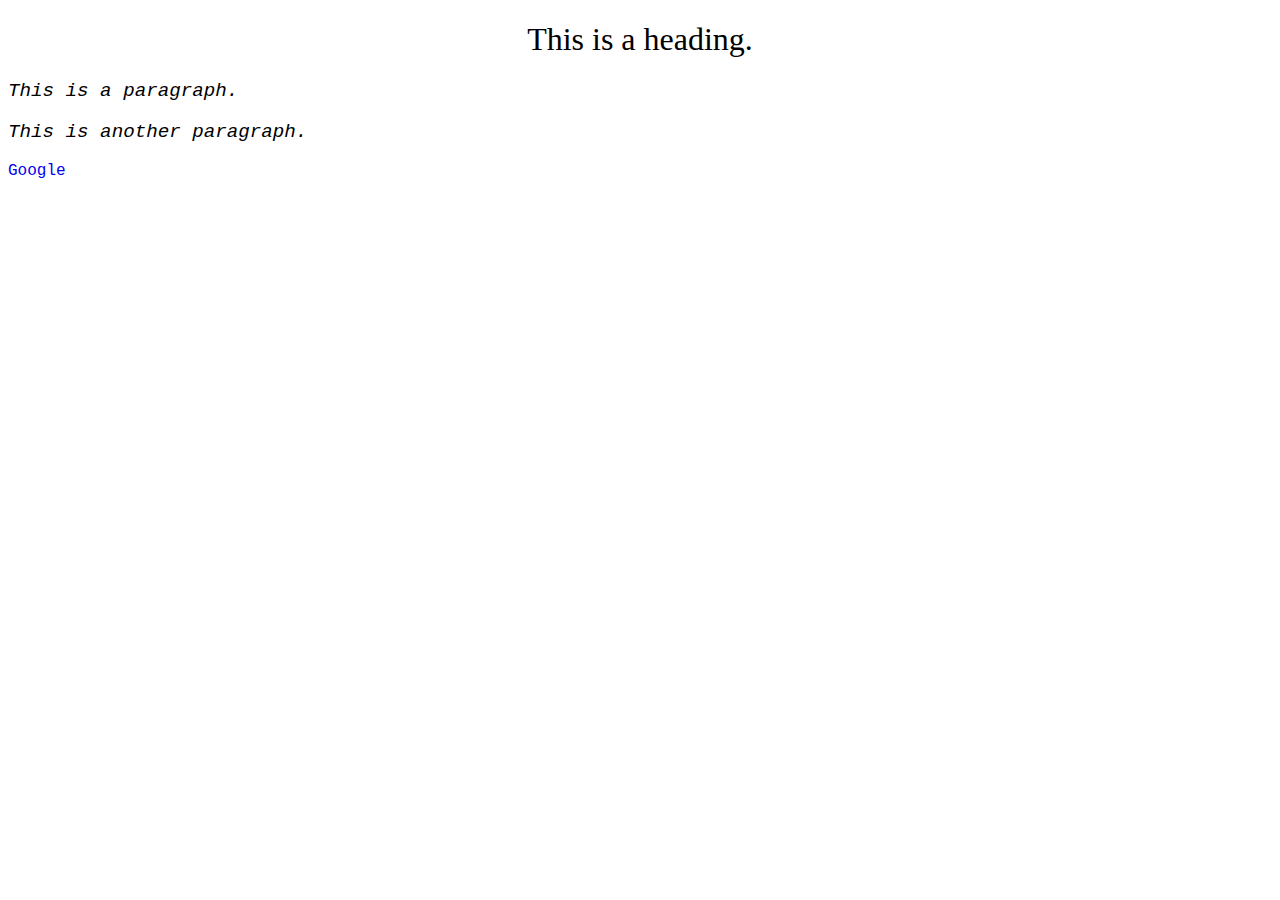
<file: box-model.html>
<!DOCTYPE html>
<html>
  <head>
    <style>
      body {
        font-family: "Courier New";
      }
      h1 {
        text-align: center;
        font-family: Verdana;
        font-weight: normal;
      }
      a {
        text-decoration: none;
      }
      p {
        font-style: italic;
        font-size: larger;
      }
    </style>
  </head>
  <body>
    <h1>This is a heading.</h1>
    <p>This is a paragraph.</p>
    <p>This is another paragraph.</p>
    <a href="https://www.google.com"> Google</a>
  </body>
</html>
</file>
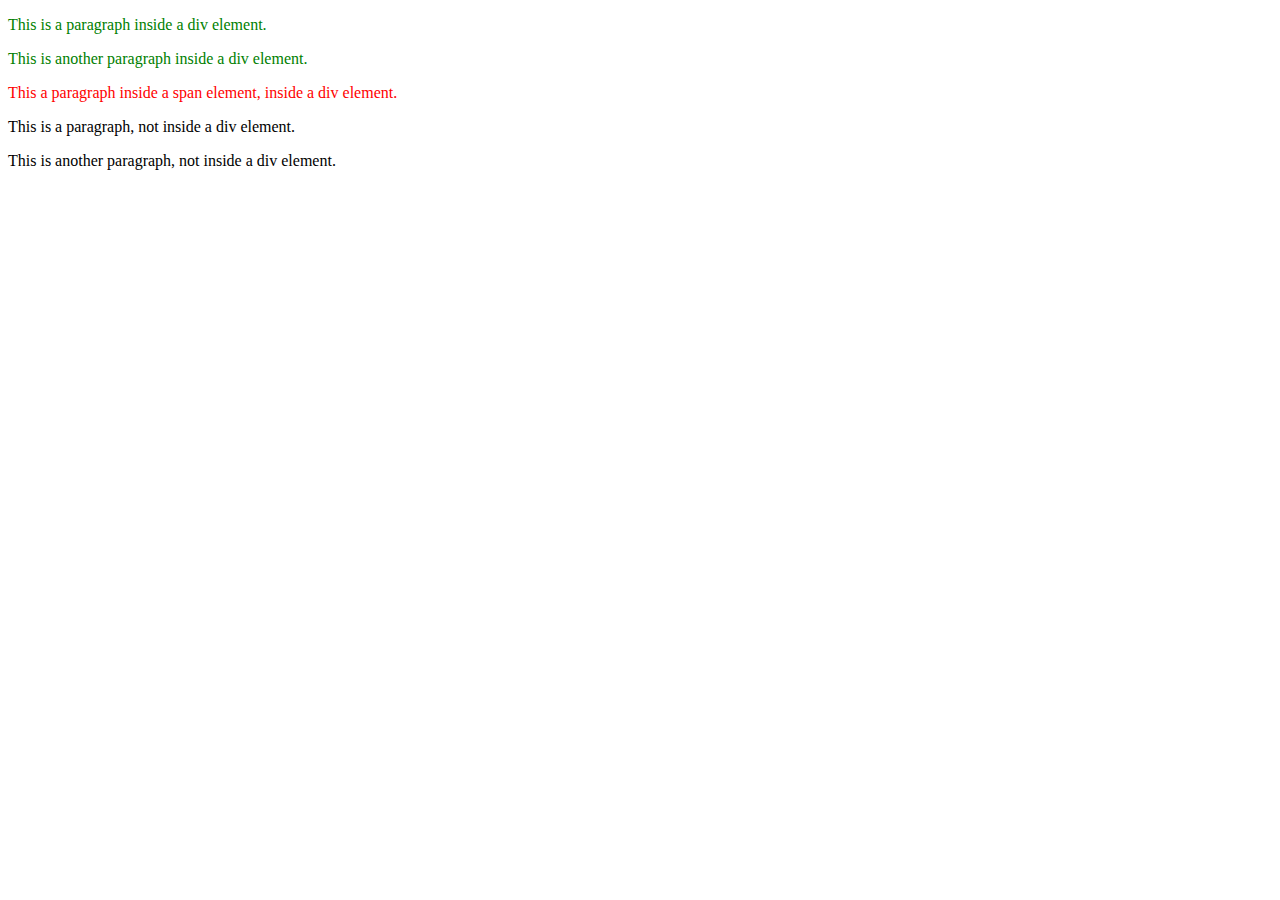
<file: css-combinators.html>
<!DOCTYPE html>
<html>
  <head>
    <style>
      div p {
        color: red;
      }
      div > p {
        color: green;
      }
    </style>
  </head>
  <body>
    <div>
      <p>This is a paragraph inside a div element.</p>
      <p>This is another paragraph inside a div element.</p>
      <span
        ><p>
          This a paragraph inside a span element, inside a div element.
        </p></span
      >
    </div>
    <p>This is a paragraph, not inside a div element.</p>
    <p>This is another paragraph, not inside a div element.</p>
  </body>
</html>
</file>
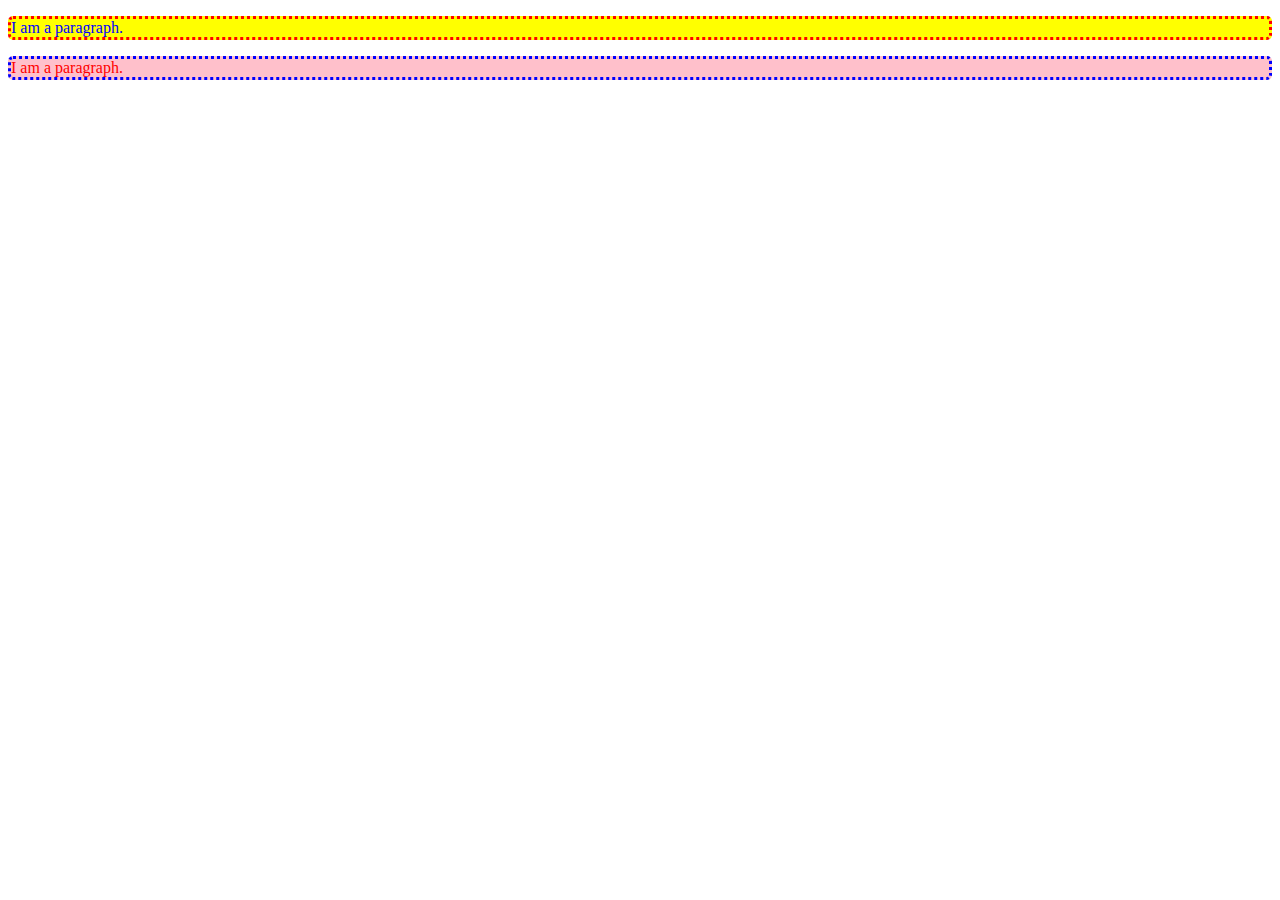
<file: css-selector.html>
<!DOCTYPE html>
<html>
  <head>
    <style>
      #p1 {
        color: blue;
        background-color: yellow;
        border-radius: 5px;
        border-color: red;
        border-style: dotted;
      }
      #p2 {
        color: red;
        background-color: pink;
        border-radius: 5px;
        border-color: blue;
        border-style: dotted;
      }
    </style>
  </head>
  <body>
    <p id="p1">I am a paragraph.</p>
   
    <p id="p2">I am a paragraph.</p>
  </body>
</html>
</file>
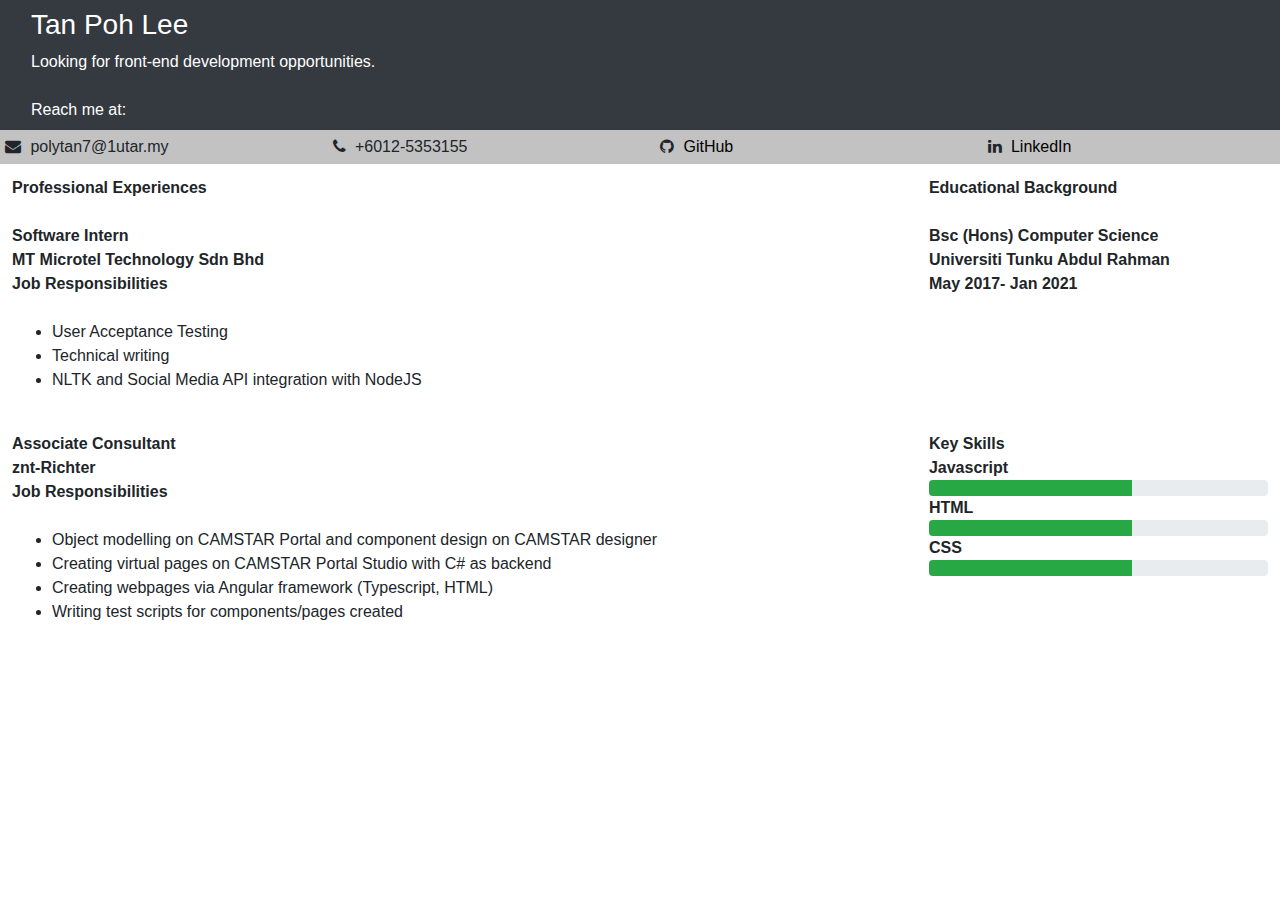
<file: cv.html>
<!DOCTYPE html>
<html>
  <head>
    <link
      href="https://cdn.jsdelivr.net/npm/bootstrap@4.5.0/dist/css/bootstrap.min.css"
      rel="stylesheet"
    />
    <link
      rel="stylesheet"
      href="https://cdnjs.cloudflare.com/ajax/libs/font-awesome/4.7.0/css/font-awesome.min.css"
    />
    <script src="https://cdn.jsdelivr.net/npm/bootstrap@4.5.0/dist/js/bootstrap.bundle.min.js"></script>
    <style>
      .row {
        background-color: rgb(194, 194, 194);
      }
      .col-md {
        margin: 5px;
      }

      .fa {
        margin-right: 5px;
      }

      a {
        color: black;
        font-style: none;
      }
    </style>
  </head>
  <body>
    <nav class="navbar navbar-expand-lg navbar-dark bg-dark">
      <div class="container-fluid text-white text-center">
        <div class="text-left">
          <h3>Tan Poh Lee</h3>
          Looking for front-end development opportunities.
          <br />
          <br />
          Reach me at:
        </div>
      </div>
    </nav>

    <div class="row">
      <div class="col-md" >
        <i class="fa fa-envelope"></i>
        polytan7@1utar.my
      </div>
      <div class="col-md">
        <i class="fa fa-phone"></i>
        +6012-5353155
      </div>
      <div class="col-md">
        <i class="fa fa-github"></i>
        <a href="https://github.com/TanPL"> GitHub</a>
      </div>
      <div class="col-md">
        <i class="fa fa-linkedin"></i>
        <a href="https://www.linkedin.com/in/poh-lee-tan-0b3ba5192/">
          LinkedIn</a
        >
      </div>
    </div>

    <div class="table-responsive-md">
      <table class="table table-borderless" style="padding: 3px">
        <thead>
          <tr>
            <th scope="col">Professional Experiences</th>

            <th scope="col">Educational Background</th>
          </tr>
        </thead>
        <tbody>
          <tr>
            <th scope="row">
              Software Intern <br />MT Microtel Technology Sdn Bhd <br />Job
              Responsibilities
            </th>

            <th scope="row">
              Bsc (Hons) Computer Science <br />Universiti Tunku Abdul Rahman
              <br />May 2017- Jan 2021
            </th>
          </tr>
          <tr>
            <td>
              <ul>
                <li>User Acceptance Testing</li>
                <li>Technical writing</li>
                <li>NLTK and Social Media API integration with NodeJS</li>
              </ul>
            </td>
          </tr>
          <tr>
            <th scope="row">
              Associate Consultant <br />znt-Richter <br />Job Responsibilities
            </th>
            <th rowspan="2">
                Key Skills<br>
                Javascript
                <div class="progress">
                    <div class="progress-bar bg-success" role="progressbar" style="width: 60%" aria-valuenow="60" aria-valuemin="0" aria-valuemax="100"></div>
                  </div>
                 HTML
                  <div class="progress">
                      <div class="progress-bar bg-success" role="progressbar" style="width: 60%" aria-valuenow="60" aria-valuemin="0" aria-valuemax="100"></div>
                    </div>
                 CSS
                    <div class="progress">
                        <div class="progress-bar bg-success" role="progressbar" style="width: 60%" aria-valuenow="60" aria-valuemin="0" aria-valuemax="100"></div>
                      </div>
            </th>
          </tr>
          <tr>
            <td>
              <ul>
                <li>
                  Object modelling on CAMSTAR Portal and component design on
                  CAMSTAR designer
                </li>
                <li>
                  Creating virtual pages on CAMSTAR Portal Studio with C# as
                  backend
                </li>
                <li>
                  Creating webpages via Angular framework (Typescript, HTML)
                </li>
                <li>Writing test scripts for components/pages created</li>
              </ul>
            </td>
  
          </tr>
        </tbody>
      </table>
    </div>

  </body>
</html>
</file>
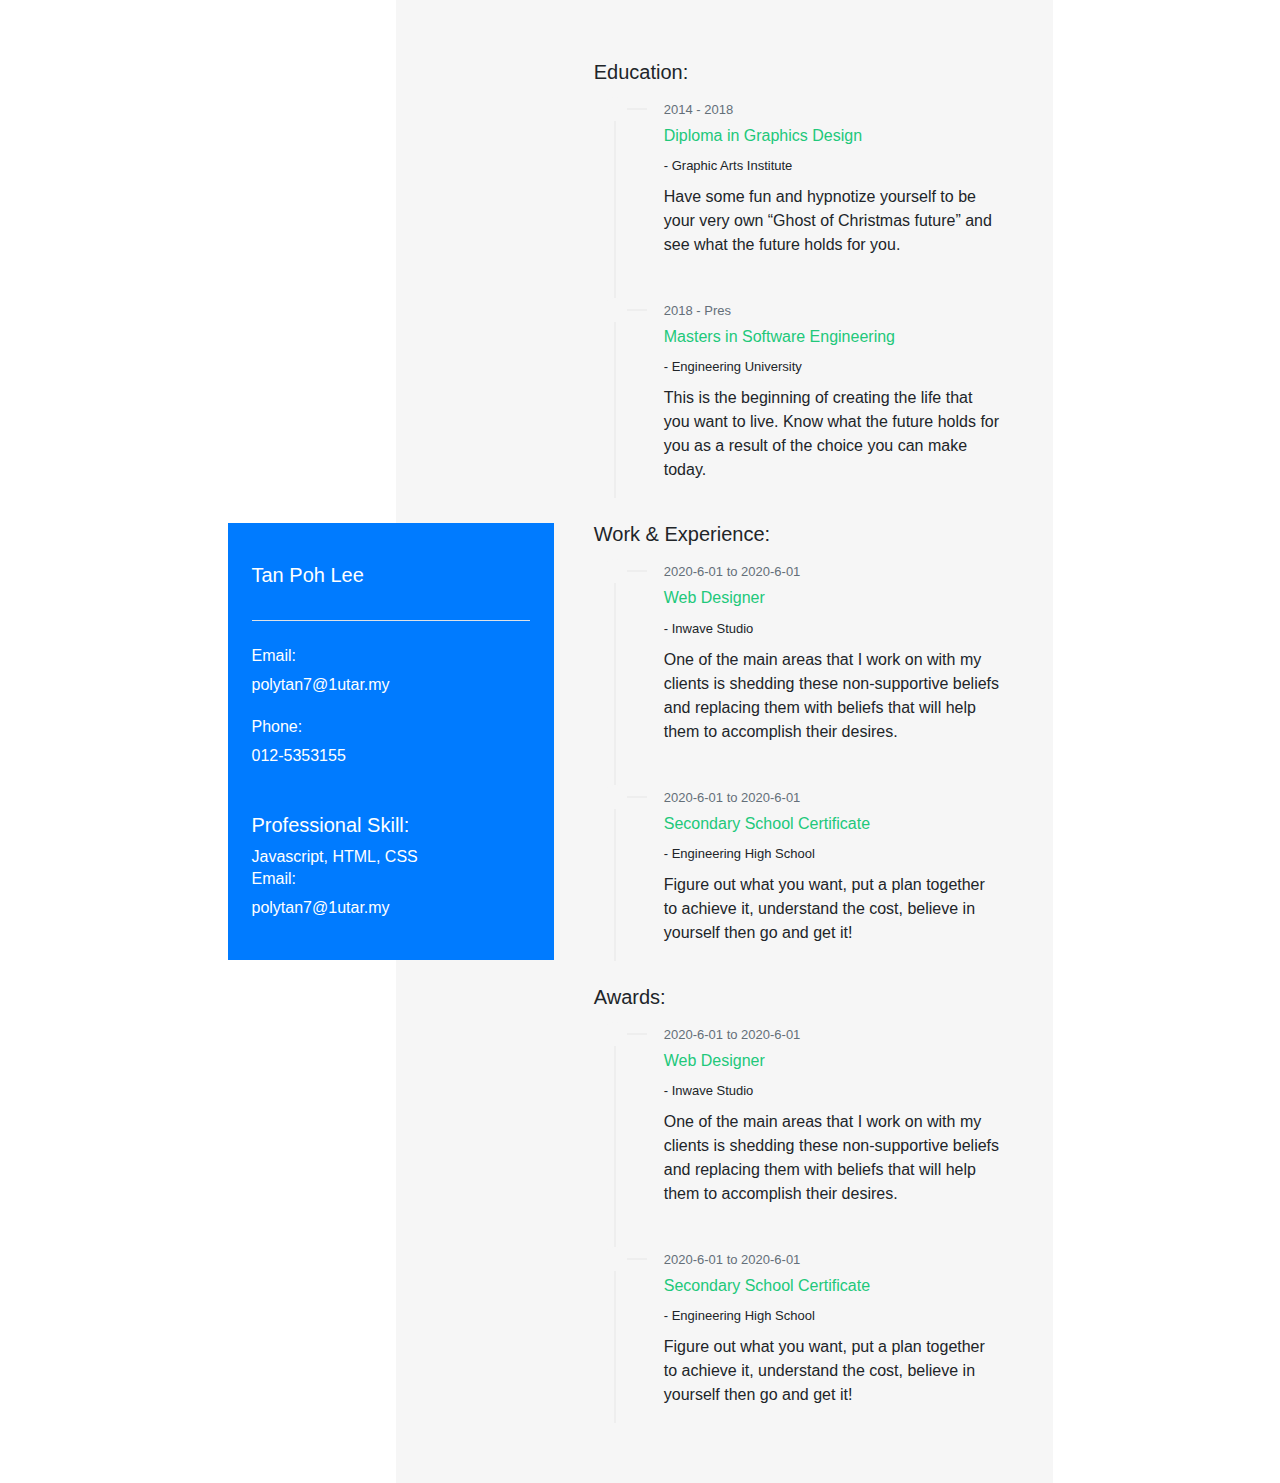
<file: cv1.html>
<!DOCTYPE html>
<html>
  <head>
    <link rel="stylesheet" href="cv1.css">
    <link href="https://cdn.jsdelivr.net/npm/bootstrap@4.5.0/dist/css/bootstrap.min.css" rel="stylesheet">
	<script src="https://cdn.jsdelivr.net/npm/bootstrap@4.5.0/dist/js/bootstrap.bundle.min.js"></script>
  
</head>
  <body>
    <div class="container">
        <div class="row justify-content-center">
          <div class="col-md-9">
            <div class="row align-items-center">
              <div class="col-lg-5">
                <div class="resume-base bg-primary user-dashboard-info-box p-4">
                  <div class="profile">
                    <div class="jobster-user-info">
                      
                      <div class="profile-avatar-info mt-3">
                        <h5 class="text-white">Tan Poh Lee</h5>
                      </div>
                    </div>
                  </div>
                  <div class="about-candidate border-top">
                   
                    <div class="candidate-info">
                      <h6 class="text-white">Email:</h6>
                      <p class="text-white">polytan7@1utar.my</p>
                    </div>
                    <div class="candidate-info">
                      <h6 class="text-white">Phone:</h6>
                      <p class="text-white">012-5353155</p>
                    </div>  
                  </div>
                  <div class="mt-0">
                    <h5 class="text-white">Professional Skill:</h5>
                    <div class="text-white">Javascript, HTML, CSS</div>
                  </div>
                  
                  <div class="candidate-info">
                    <h6 class="text-white">Email:</h6>
                    <p class="text-white">polytan7@1utar.my</p>
                  </div>

                </div>
              </div>
              <div class="col-lg-7">
                <div class="resume-experience">
                  <div class="timeline-box">
                    <h5 class="resume-experience-title">Education:</h5>
                    <div class="jobster-candidate-timeline">
                      <div class="jobster-timeline-item">
                        <div class="jobster-timeline-cricle">
                          <i class="far fa-circle"></i>
                        </div>
                        <div class="jobster-timeline-info">
                          <div class="dashboard-timeline-info">
                            <span class="jobster-timeline-time">2014 - 2018</span>
                            <h6 class="mb-2">Diploma in Graphics Design</h6>
                            <span>- Graphic Arts Institute</span>
                            <p class="mt-2">Have some fun and hypnotize yourself to be your very own “Ghost of Christmas future” and see what the future holds for you.</p>
                          </div>
                        </div>
                      </div>
                      <div class="jobster-timeline-item mb-0">
                        <div class="jobster-timeline-cricle">
                          <i class="far fa-circle"></i>
                        </div>
                        <div class="jobster-timeline-info">
                          <div class="dashboard-timeline-info">
                            <span class="jobster-timeline-time">2018 - Pres</span>
                            <h6 class="mb-2">Masters in Software Engineering</h6>
                            <span>- Engineering University</span>
                            <p class="mt-2">This is the beginning of creating the life that you want to live. Know what the future holds for you as a result of the choice you can make today.</p>
                          </div>
                        </div>
                      </div>
                    </div>
                  </div>
                  <div class="timeline-box mt-4">
                    <h5 class="resume-experience-title">Work &amp; Experience:</h5>
                    <div class="jobster-candidate-timeline">
                      <div class="jobster-timeline-item">
                        <div class="jobster-timeline-cricle">
                          <i class="far fa-circle"></i>
                        </div>
                        <div class="jobster-timeline-info">
                          <div class="dashboard-timeline-info">
                            <span class="jobster-timeline-time">2020-6-01 to 2020-6-01</span>
                            <h6 class="mb-2">Web Designer</h6>
                            <span>- Inwave Studio</span>
                            <p class="mt-2">One of the main areas that I work on with my clients is shedding these non-supportive beliefs and replacing them with beliefs that will help them to accomplish their desires.</p>
                          </div>
                        </div>
                      </div>
                      <div class="jobster-timeline-item mb-0">
                        <div class="jobster-timeline-cricle">
                          <i class="far fa-circle"></i>
                        </div>
                        <div class="jobster-timeline-info">
                          <div class="dashboard-timeline-info">
                            <span class="jobster-timeline-time">2020-6-01 to 2020-6-01</span>
                            <h6 class="mb-2">Secondary School Certificate</h6>
                            <span>- Engineering High School</span>
                            <p class="mt-2">Figure out what you want, put a plan together to achieve it, understand the cost, believe in yourself then go and get it!</p>
                          </div>
                        </div>
                      </div>
                    </div>
                  </div>
                  <div class="timeline-box mt-4">
                    <h5 class="resume-experience-title">Awards:</h5>
                    <div class="jobster-candidate-timeline">
                      <div class="jobster-timeline-item">
                        <div class="jobster-timeline-cricle">
                          <i class="far fa-circle"></i>
                        </div>
                        <div class="jobster-timeline-info">
                          <div class="dashboard-timeline-info">
                            <span class="jobster-timeline-time">2020-6-01 to 2020-6-01</span>
                            <h6 class="mb-2">Web Designer</h6>
                            <span>- Inwave Studio</span>
                            <p class="mt-2">One of the main areas that I work on with my clients is shedding these non-supportive beliefs and replacing them with beliefs that will help them to accomplish their desires.</p>
                          </div>
                        </div>
                      </div>
                      <div class="jobster-timeline-item mb-0">
                        <div class="jobster-timeline-cricle">
                          <i class="far fa-circle"></i>
                        </div>
                        <div class="jobster-timeline-info">
                          <div class="dashboard-timeline-info">
                            <span class="jobster-timeline-time">2020-6-01 to 2020-6-01</span>
                            <h6 class="mb-2">Secondary School Certificate</h6>
                            <span>- Engineering High School</span>
                            <p class="mt-2">Figure out what you want, put a plan together to achieve it, understand the cost, believe in yourself then go and get it!</p>
                          </div>
                      </div>
                    </div>
                  </div>
                </div>
              </div>
            </div>
          </div>
        </div>
      </div>
    </div>
      

  </body>
</html>
</file>
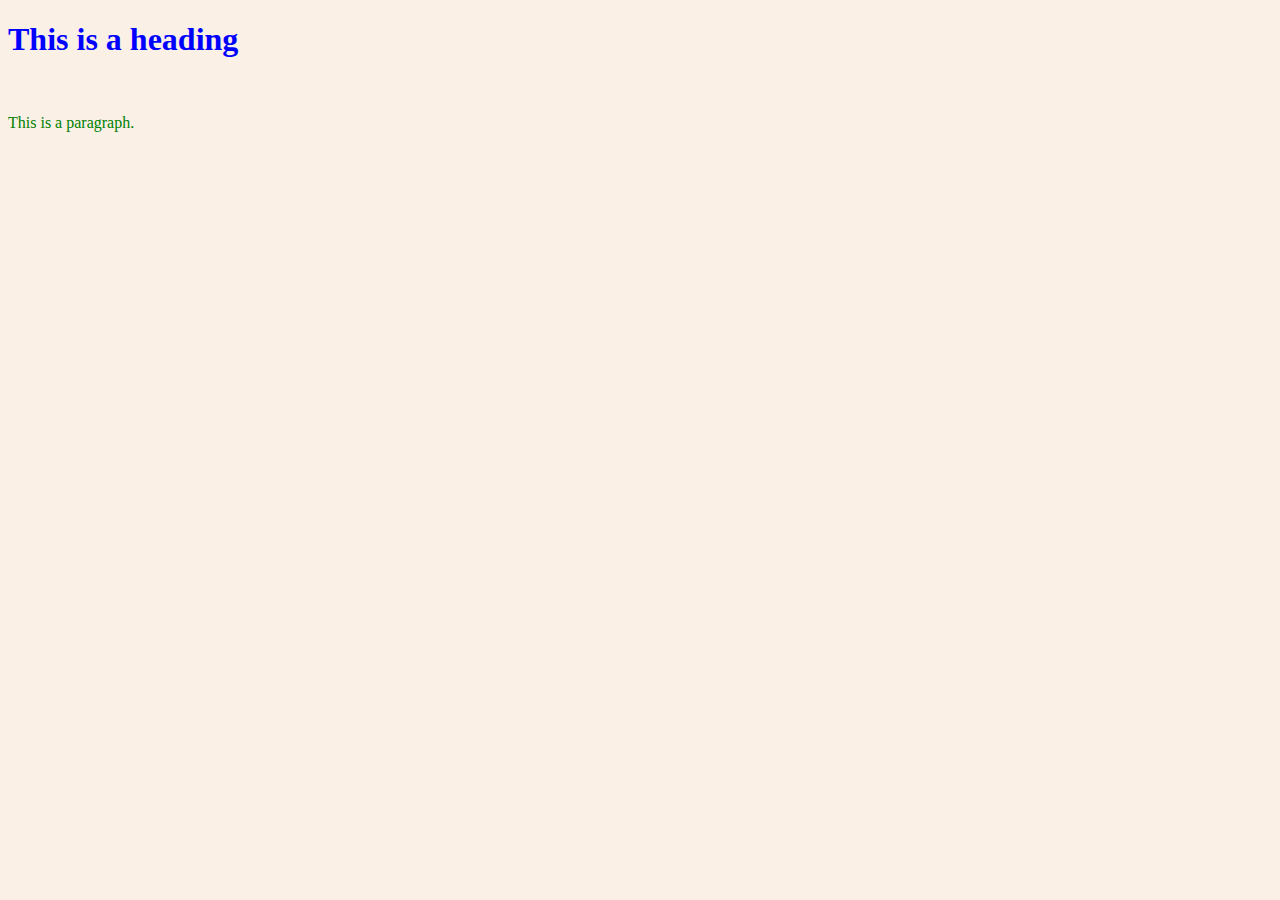
<file: external-css.html>
<!DOCTYPE html>
<html >
  <head> <link rel="stylesheet" href="external.css"> </head>
  <body>
    <h1 style="color:blue">This is a heading</h1>
    <br />
    <p style="color:green">This is a paragraph.</p>
  </body>
</html>
</file>
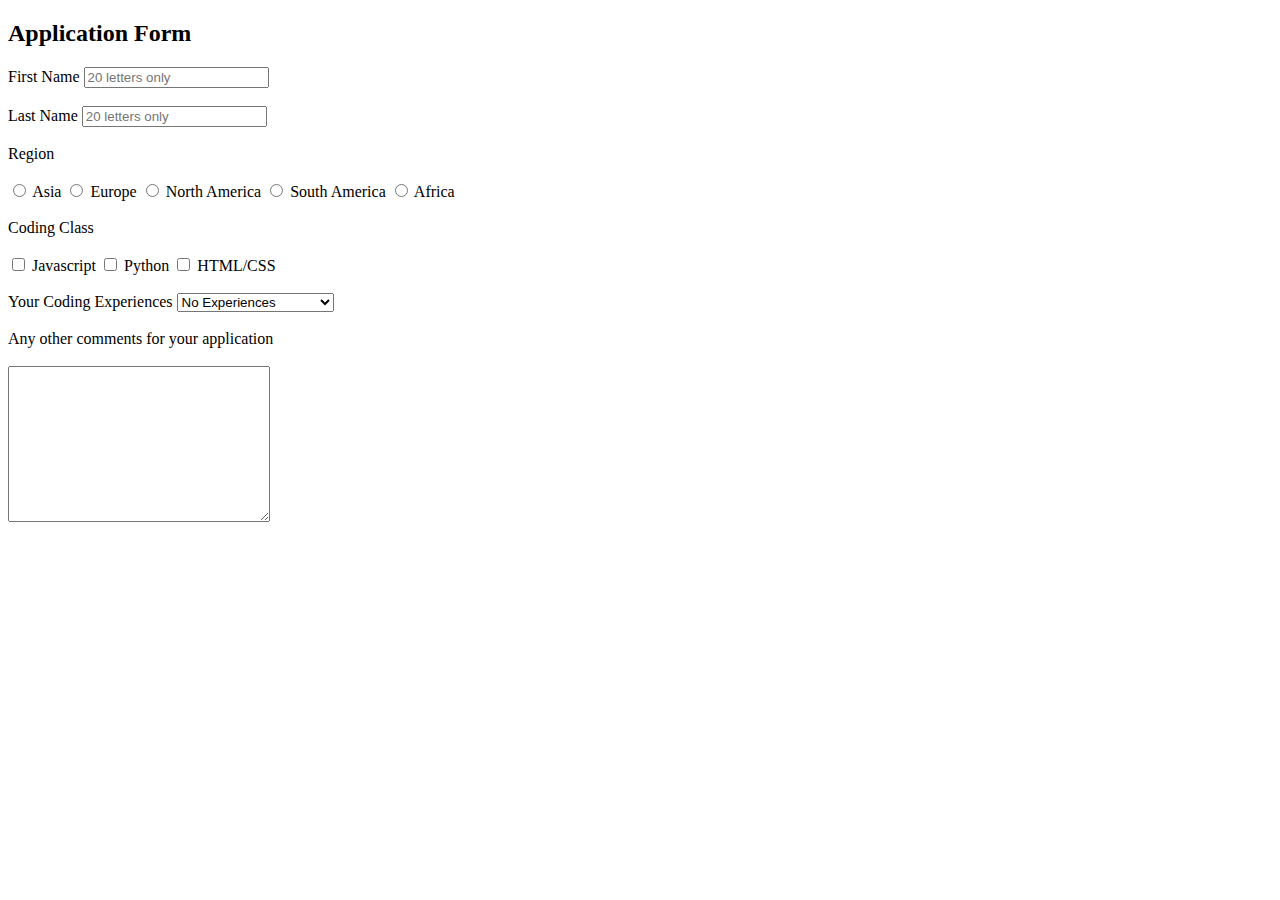
<file: form.html>
<!DOCTYPE html>
<html>
  <head> </head>
  <body>
    <h2>Application Form</h2>
    <label for="firstName">First Name</label>
    <input
      type="text"
      id="firstName"
      maxlength="20"
      placeholder="20 letters only"
    />
    <br /><br />
    <label for="lastName">Last Name</label>
    <input
      type="text"
      id="lastName"
      maxlength="20"
      placeholder="20 letters only"
    />
    <br /><br />
    <label for="region">Region</label>
    <br /><br />
    <input type="radio" id="asia" name="asia" />
    <label for="asia">Asia</label>
    <input type="radio" id="europe" name="europe" />
    <label for="europe">Europe</label>
    <input type="radio" id="northAmerica" name="northAmerica" />
    <label for="northAmerica">North America</label>
    <input type="radio" id="southAmerica" name="southAmerica" />
    <label for="southAmerica">South America</label>
    <input type="radio" id="africa" name="africa" />
    <label for="africa">Africa</label>
    <br /><br />
    <label for="codingClass">Coding Class</label>
    <br /><br />
    <input type="checkbox" id="javascript" />
    <label for="javascript">Javascript</label>
    <input type="checkbox" id="python" />
    <label for="python">Python</label>
    <input type="checkbox" id="htmlCSS" />
    <label for="htmlCSS">HTML/CSS</label>
    <br /><br />
    <label for="experience">Your Coding Experiences</label>
    <select id="experience">
      <option value="no">No Experiences</option>
      <option value="some">Some Experiences</option>
      <option value="extensive">Extensive Experiences</option>
    </select>
    <br /><br />
    <label for="comments">Any other comments for your application</label>
    <br /><br />
    <textarea rows="10" cols="30"> </textarea>
  </body>
</html>
</file>
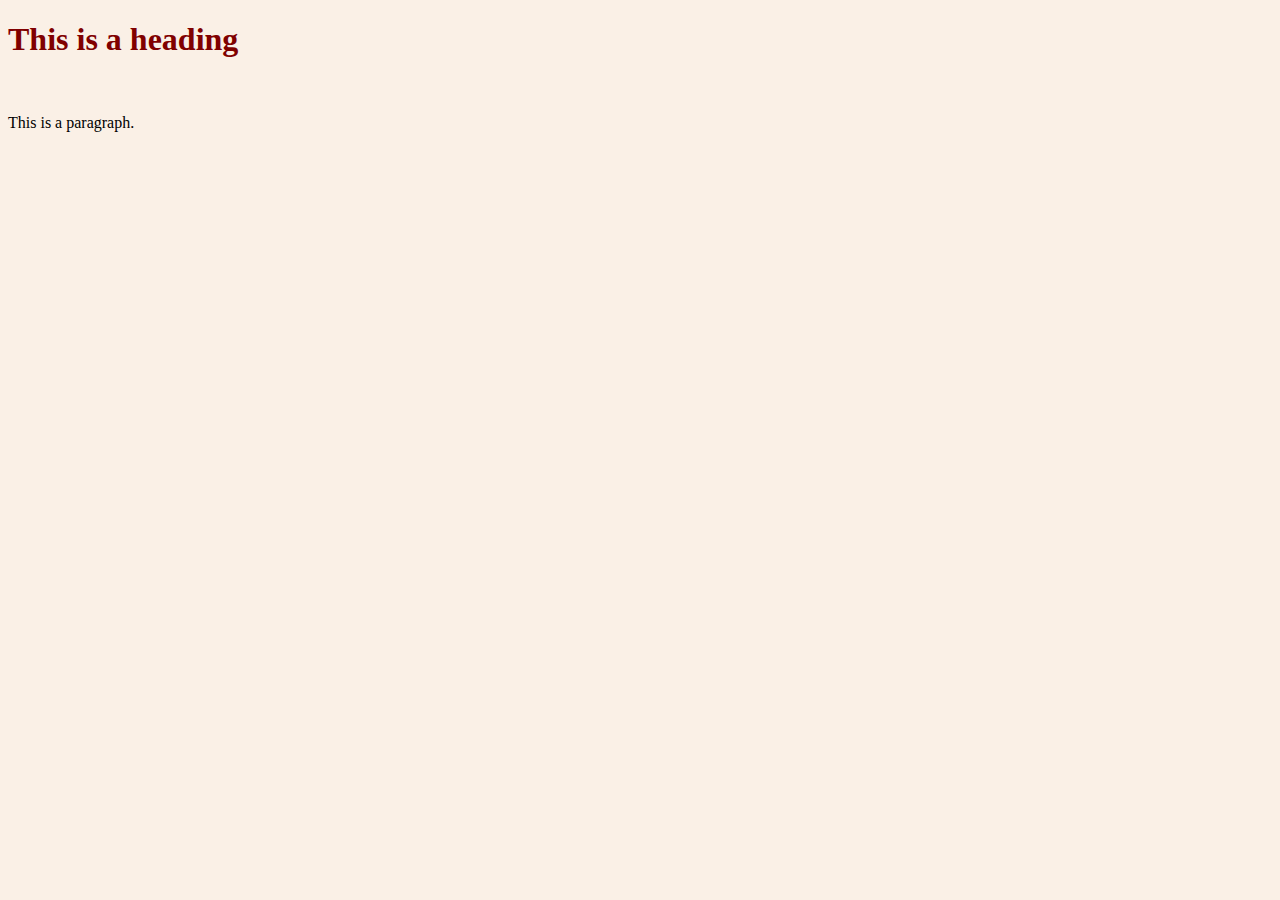
<file: inline-css.html>
<!DOCTYPE html>
<html>
  <head> </head>
  <body style="background-color: linen">
    <h1 style="color: maroon">This is a heading</h1>
    <br />
    <p>This is a paragraph.</p>
  </body>
</html>
</file>
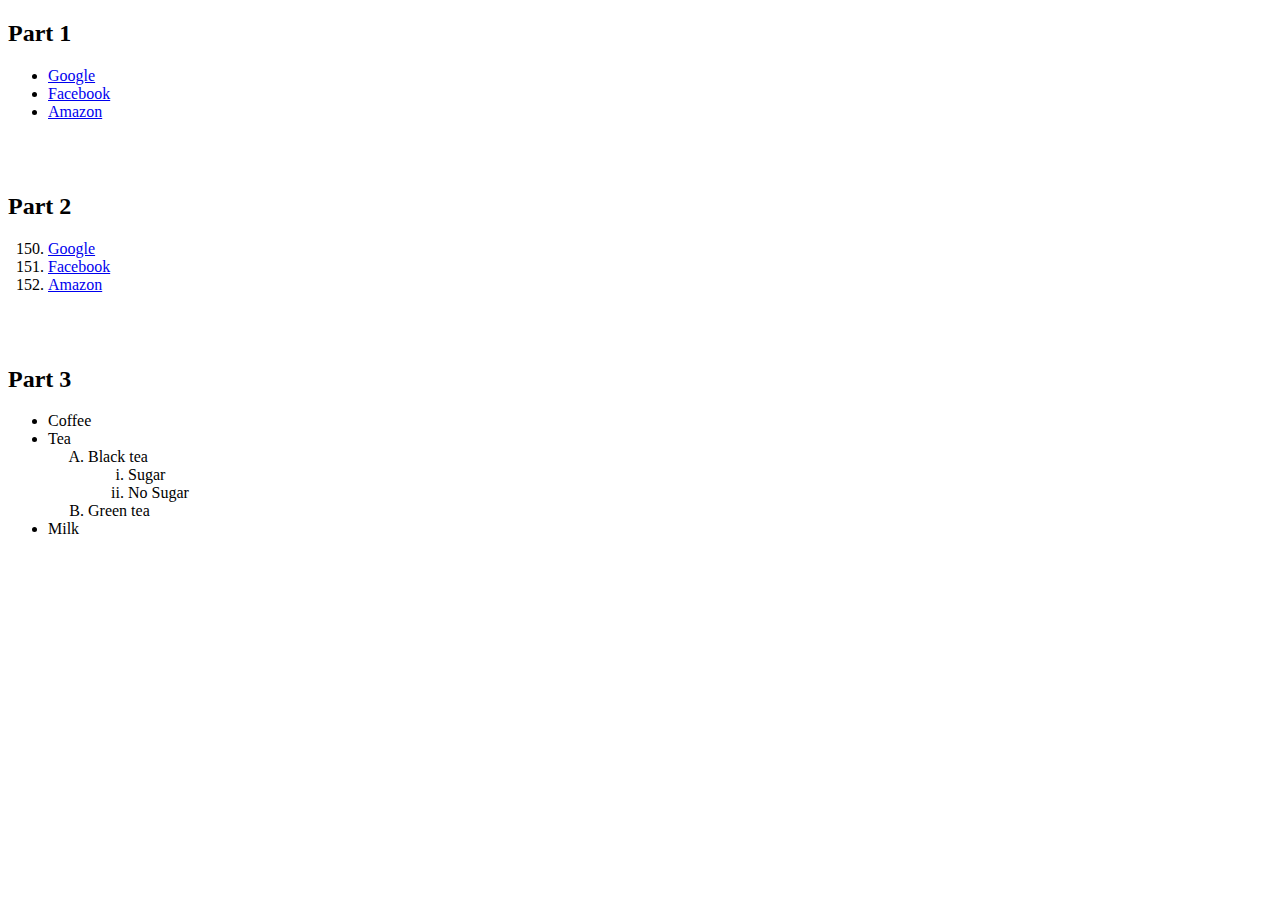
<file: lists.html>
<!DOCTYPE html>
<html>
  <head>
 
  </head>
  <body>
    <!--Part 1-->
    <h2>Part 1</h2>
    <ul>
        <li><a href="https://www.google.com/">Google</a></li>
        <li><a href="https://www.facebook.com/">Facebook</a></li>
        <li><a href="https://www.amazon.com/">Amazon</a></li>
    </ul>
    <!--Part 2-->
    <br><br>
    <h2>Part 2</h2>
    <ol start="150">
        <li><a href="https://www.google.com/">Google</a></li>
        <li><a href="https://www.facebook.com/">Facebook</a></li>
        <li><a href="https://www.amazon.com/">Amazon</a></li>
    </ol>
        
    <!--Part 3-->
    <br><br>
    <h2>Part 3</h2> 
    <ul>
        <li>Coffee</li>
        <li>Tea</li>
        <ol type="A">
            <li>Black tea</li>
            <ol type="i">
                <li>Sugar</li>
                <li>No Sugar</li>
            </ol>
            <li>Green tea</li>
        </ol>
        <li>Milk</li>
        </ul>
        
  </body>
</html>
</file>
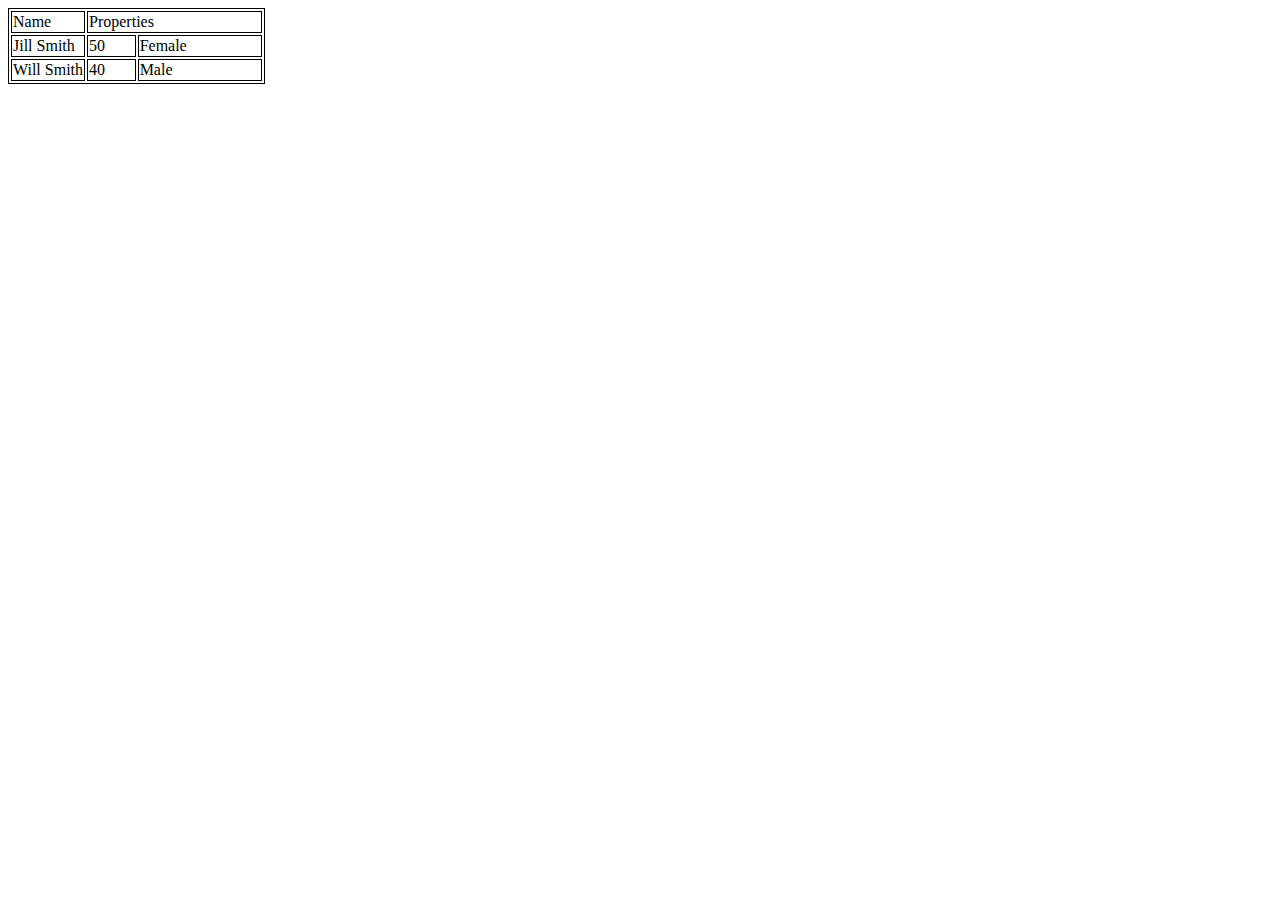
<file: table.html>
<!DOCTYPE html>
<html>
  <head>
    <title>Page Title</title>
    <style>
      table,
      th,
      td {
        border: 1px solid black;
      }
    </style>
  </head>
  <body>
    <table>
      <tr>
        <td>Name</td>
        <td style="width:70%" colspan="2">Properties</td>
       
      </tr>
      <tr>
        <td>Jill Smith</td>
        <td>50</td>
        <td>Female</td>
      </tr>
      <tr>
        <td>Will Smith</td>
        <td>40</td>
        <td>Male</td>
      </tr>
    </table>
  </body>
</html>
</file>
<file: cv1.css>
/* My Resume */
.profile {
    margin-bottom: 25px;
}
.profile .jobster-user-info {
    display: inline-block;
    width: 100%;
}
.profile .jobster-user-info .profile-avatar {
    position: relative;
    height: 115px;
    width: 115px;
    border-radius: 100%;
    display: inline-block;
}
.profile .jobster-user-info .profile-avatar img {
    border-radius: 100%;
}
.profile .jobster-user-info .profile-avatar i {
    font-size: 16px;
    color: #21c87a;
    position: absolute;
    background: #ffffff;
    border-radius: 100%;
    cursor: pointer;
    height: 30px;
    width: 30px;
    line-height: 30px;
    text-align: center;
    bottom: 20px;
    right: -5px;
}

.about-candidate {
    padding: 25px 0px;
}
.about-candidate .candidate-info {
    margin-bottom: 20px;
}

.resume-experience {
    padding-left: 10px;
    padding-top: 60px;
    padding-bottom: 60px;
    position: relative;
    padding-right: 50px;
    background: #f6f6f6;
}
.resume-experience:before {
    position: absolute;
    left: -40%;
    right: 0;
    width: 100%;
    height: 100%;
    background: #f6f6f6;
    content: "";
    z-index: -1;
    top: 0;
}
.resume-experience .jobster-candidate-timeline .jobster-timeline-item .jobster-timeline-cricle {
    border-color: #f6f6f6;
}

.user-dashboard-info-box .select2-container--default .select2-selection--single .select2-selection__rendered {
    font-weight: bold;
    color: #626262;
}

@media (max-width: 1199px) {
    .secondary-menu ul li a {
        padding: 10px 15px;
    }
}

@media (max-width: 991px) {
    .resume-experience {
        padding-left: 15px;
        padding-top: 30px;
        padding-bottom: 30px;
        padding-right: 15px;
    }
    .resume-experience:before {
        content: none;
    }
    .secondary-menu ul li {
        display: inline-block;
    }
}

@media (max-width: 575px) {
    .secondary-menu ul li a {
        padding: 4px 8px;
    }
}

/*****************************
    Progress Bar
*****************************/
.progress {
    position: relative;
    overflow: inherit;
    height: 3px;
    margin: 40px 0px 15px;
    width: 100%;
    display: inline-block;
}
.progress .progress-bar {
    height: 3px;
    background: #21c87a;
}
.progress .progress-bar-title {
    position: absolute;
    left: 0;
    top: -20px;
    color: #212529;
    font-size: 14px;
    font-weight: 600;
}
.progress .progress-bar-number {
    position: absolute;
    right: 0;
    color: #646f79;
    top: -20px;
}


/* Jobster Candidate */
.jobster-candidate-timeline {
    position: relative;
}
.jobster-candidate-timeline:before {
    content: "";
    position: absolute;
    left: 20px;
    width: 2px;
    top: 5px;
    bottom: 5px;
    height: calc(100% - 5px);
    background-color: #eeeeee;
}

.jobster-candidate-timeline .jobster-timeline-item {
    display: table;
    position: relative;
    margin-bottom: 20px;
    width: 100%;
}

.jobster-candidate-timeline .jobster-timeline-item .jobster-timeline-cricle {
    border-radius: 50%;
    border: 12px solid white;
    z-index: 1;
    top: 5px;
    left: 9px;
    position: absolute;
}
.jobster-candidate-timeline .jobster-timeline-item .jobster-timeline-cricle:before {
    content: "";
    position: absolute;
    left: 12px;
    width: 20px;
    top: -1px;
    bottom: 5px;
    height: 2px;
    background-color: #eeeeee;
}
.jobster-candidate-timeline .jobster-timeline-item .jobster-timeline-cricle > i {
    font-size: 15px;
    top: -8px;
    left: -7px;
    position: absolute;
    color: #21c87a;
}

.jobster-candidate-timeline .jobster-timeline-item .jobster-timeline-info {
    display: table-cell;
    vertical-align: top;
    padding: 5px 0 0 70px;
}
.jobster-candidate-timeline .jobster-timeline-item .jobster-timeline-info h6 {
    color: #21c87a;
    margin: 5px 0 0px;
}
.jobster-candidate-timeline .jobster-timeline-item .jobster-timeline-info span {
    color: #212529;
    font-size: 13px;
    font-weight: 500;
}

.jobster-candidate-timeline span.jobster-timeline-time {
    color: #646f79 !important;
}

.jobster-candidate-timeline .jobster-timeline-icon {
    border: 2px solid #eeeeee;
    width: 42px;
    height: 42px;
    border-radius: 50%;
    line-height: 42px;
    text-align: center;
    background: #ffffff;
    position: relative;
    margin-bottom: 20px;
}
.jobster-candidate-timeline .jobster-timeline-icon i {
    font-size: 16px;
    color: #212529;
}

.select2-container--default .select2-selection--single .select2-selection__arrow {
    top: 16px;
}
</file>
<file: external.css>
body {
  background-color: linen;
}

h1 {
  color: maroon;
}
</file>
